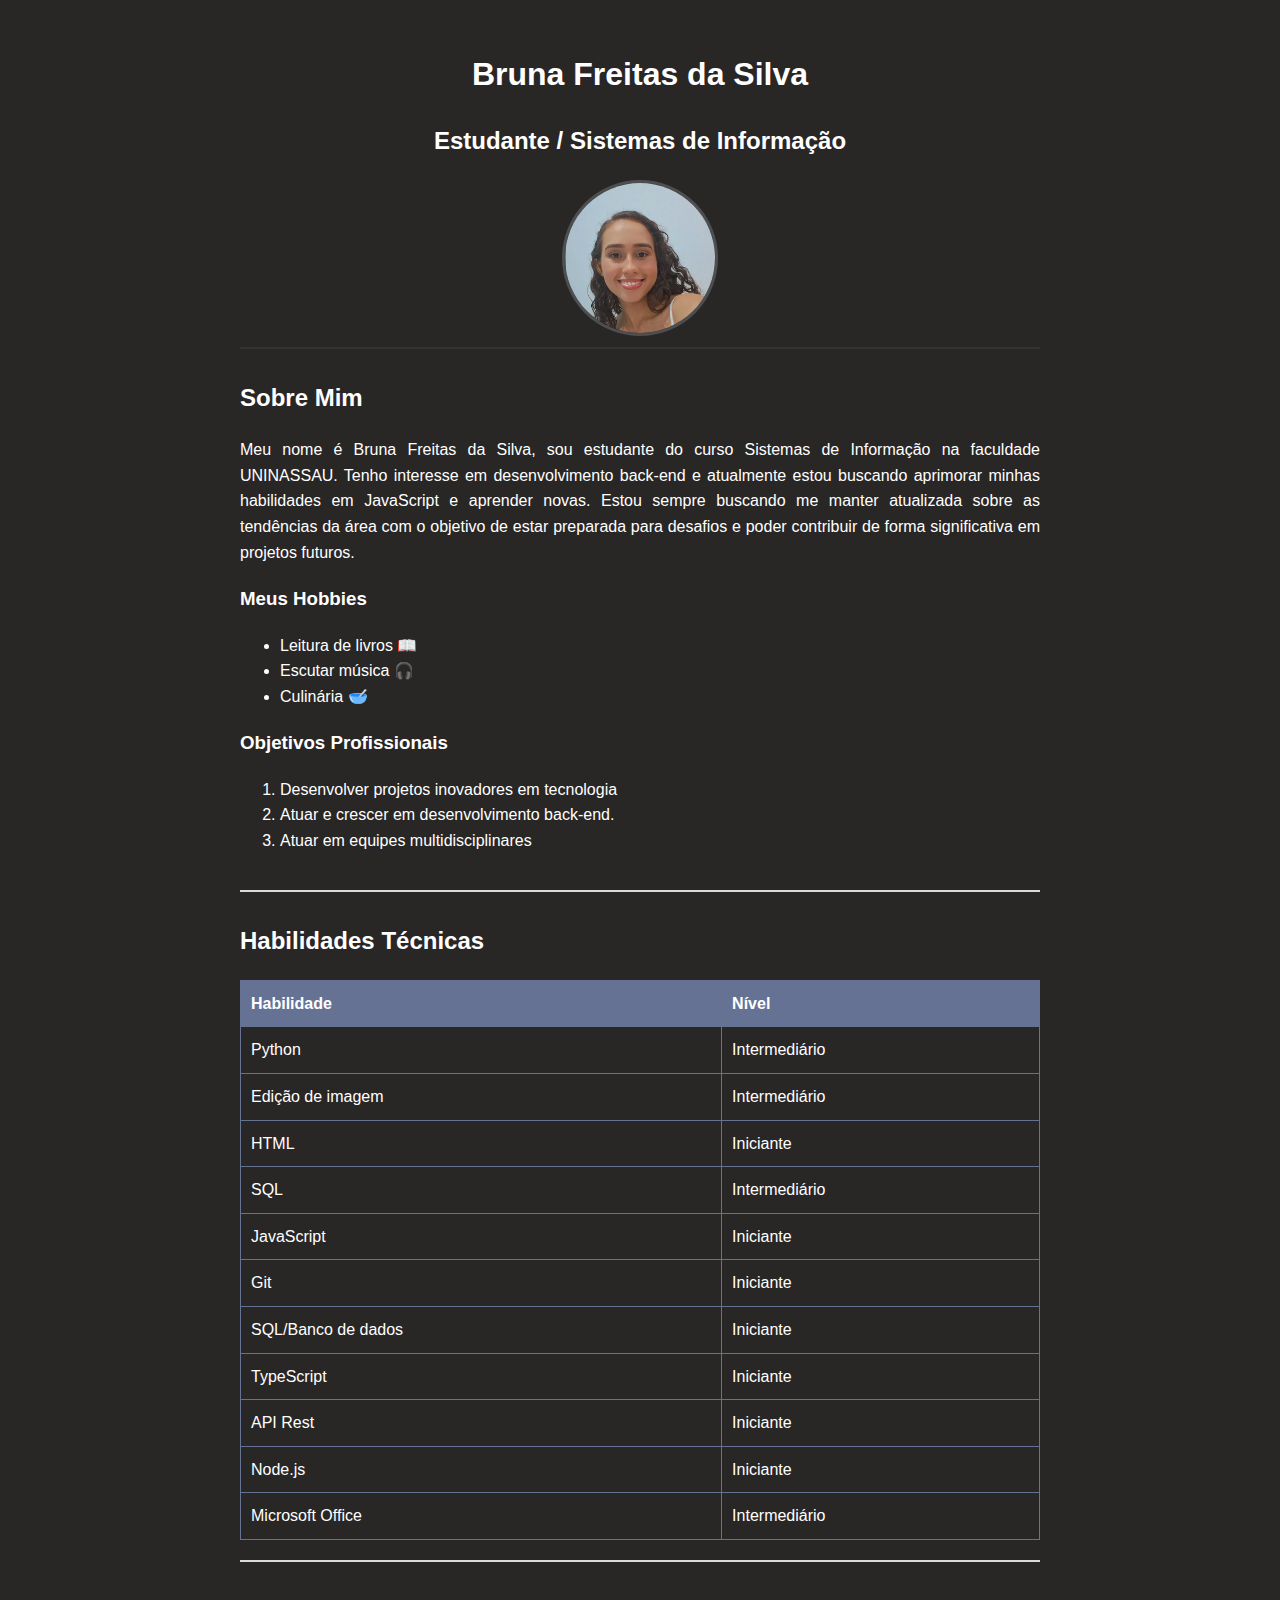
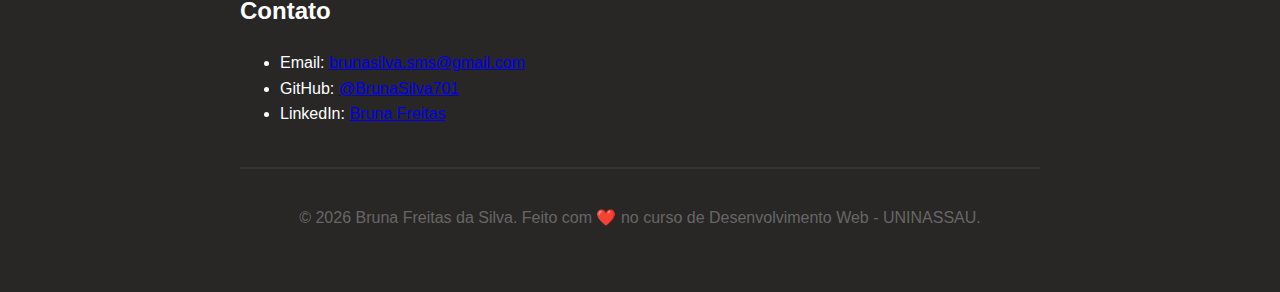
<file: exercicios/aula01/index.html>
<!DOCTYPE html>
<html lang="pt-BR">
<head>
  <meta charset="UTF-8">
  <meta name="viewport" content="width=device-width, initial-scale=1.0">
  <title>Bruna Freitas - Página de Apresentação</title>
  <style>
    body {
      font-family: 'Lucida Sans', 'Lucida Sans Regular', 'Lucida Grande', 'Lucida Sans Unicode', Geneva, Verdana, sans-serif;
      max-width: 800px;
      margin: 0 auto;
      padding: 25px;
      line-height: 1.6;
      background-color: #292626;
      color: #fff;
    }
    header {
      text-align: center;
      padding: 3px 0;
      border-bottom: 2px solid #333;
    }
    img {
      border-radius: 50%;
      border: 3px solid #4d4e50;
    }
    section {
      margin: 30px 0;
    }
    table {
      width: 100%;
      border-collapse: collapse;
    }
    th, td {
      border: 1px solid #667294;
      padding: 10px;
      text-align: left;
    }
    th {
      background-color: #667294;
      color: white;
    }
    footer {
      text-align: center;
      padding: 20px 0;
      border-top: 2px solid #333;
      margin-top: 40px;
      color: #666;
    }
    #sobre{
      text-align: justify;
    }
    .seção{
      border-bottom: 2px solid #dbdbde;
      padding-bottom: 20px;
    }
  </style>
</head>
<body>
  <!-- 
    TODO: Complete este template com suas informações!
    
    INSTRUÇÕES:
    1. Substitua "Seu Nome" pelo seu nome real
    2. Substitua a URL da imagem por uma sua (ou use https://via.placeholder.com/150)
    3. Preencha todas as seções com suas informações reais
    4. Mantenha a estrutura HTML pedida
    5. Personalize o CSS se quiser!
    
    DICA: Use o DevTools (F12) para ver como ficou!
  -->

  <header>
    <h1>Bruna Freitas da Silva</h1>
    <h2>Estudante / Sistemas de Informação</h2>
    <img src="img/imagem-curriculo.png" alt="Foto de Bruna Freitas da Silva" width="150" height="150">
  </header>

  <main>
    <section class="seção">
      <h2>Sobre Mim</h2>
      <p id="sobre">
        <!-- TODO: Escreva um parágrafo sobre você -->
        Meu nome é Bruna Freitas da Silva, sou estudante do curso Sistemas de Informação na faculdade UNINASSAU. 
        Tenho interesse em desenvolvimento back-end e atualmente estou buscando aprimorar minhas habilidades em JavaScript e aprender novas.
        Estou sempre buscando me manter atualizada sobre as tendências da área com o objetivo de estar preparada para desafios
        e poder contribuir de forma significativa em projetos futuros.
      </p>

      <h3>Meus Hobbies</h3>
      <ul>
        <!-- TODO: Liste 3 hobbies -->
        <li>Leitura de livros 📖</li>
        <li>Escutar música 🎧</li>
        <li>Culinária 🥣</li>
      </ul>

      <h3>Objetivos Profissionais</h3>
      <ol>
        <!-- TODO: Liste 3 objetivos -->
        <li>Desenvolver projetos inovadores em tecnologia</li>
        <li>Atuar e crescer em desenvolvimento back-end.</li>
        <li>Atuar em equipes multidisciplinares</li>
      </ol>
    </section>
   <!-- Adicione 5 habilidades -->
    <section class="seção">
      <h2>Habilidades Técnicas</h2>
      <table>
        <thead>
          <tr>
            <th>Habilidade</th>
            <th>Nível</th>
          </tr>
        </thead>
        <tbody>
          <tr>
            <td>Python</td>
            <td>Intermediário</td>
          </tr>
          <tr>
            <td>Edição de imagem</td>
            <td>Intermediário</td>
          </tr>
          <tr>
            <td>HTML</td>
            <td>Iniciante</td>
          </tr>
          <tr>
            <td>SQL</td>
            <td>Intermediário</td>
          </tr>
          <tr>
            <td>JavaScript</td>
            <td>Iniciante</td>
          </tr>
          <tr>
            <td>Git</td>
            <td>Iniciante</td>
          </tr>
          <tr>
            <td>SQL/Banco de dados</td>
            <td>Iniciante</td>
          </tr>
          <tr>
            <td>TypeScript</td>
            <td>Iniciante</td>
          </tr>
          <tr>
            <td>API Rest </td>
            <td>Iniciante</td>
          </tr>
          <tr>
            <td>Node.js</td>
            <td>Iniciante</td>
          </tr>
          <tr>
            <td>Microsoft Office</td>
            <td>Intermediário</td>
          </tr>
        </tbody>
      </table>
    </section>

    <section>
      <h2>Contato</h2>
      <ul>
        <!-- TODO: Atualize com seus links reais (pode usar # se não tiver) -->
        <li>Email: <a href="mailto:brunasilva.sms@gmail.com">brunasilva.sms@gmail.com</a></li>
        <li>GitHub: <a href="https://github.com/BrunaSilva701 " target="_blank">@BrunaSilva701</a></li>
        <li>LinkedIn: <a href="www.linkedin.com/in/bruna-freitasjob " target="_blank">Bruna Freitas</a></li>
      </ul>
    </section>
  </main>

  <footer>
    <p>&copy; 2026 Bruna Freitas da Silva. Feito com ❤️ no curso de Desenvolvimento Web - UNINASSAU.</p>
  </footer>
</body>
</html>
</file>
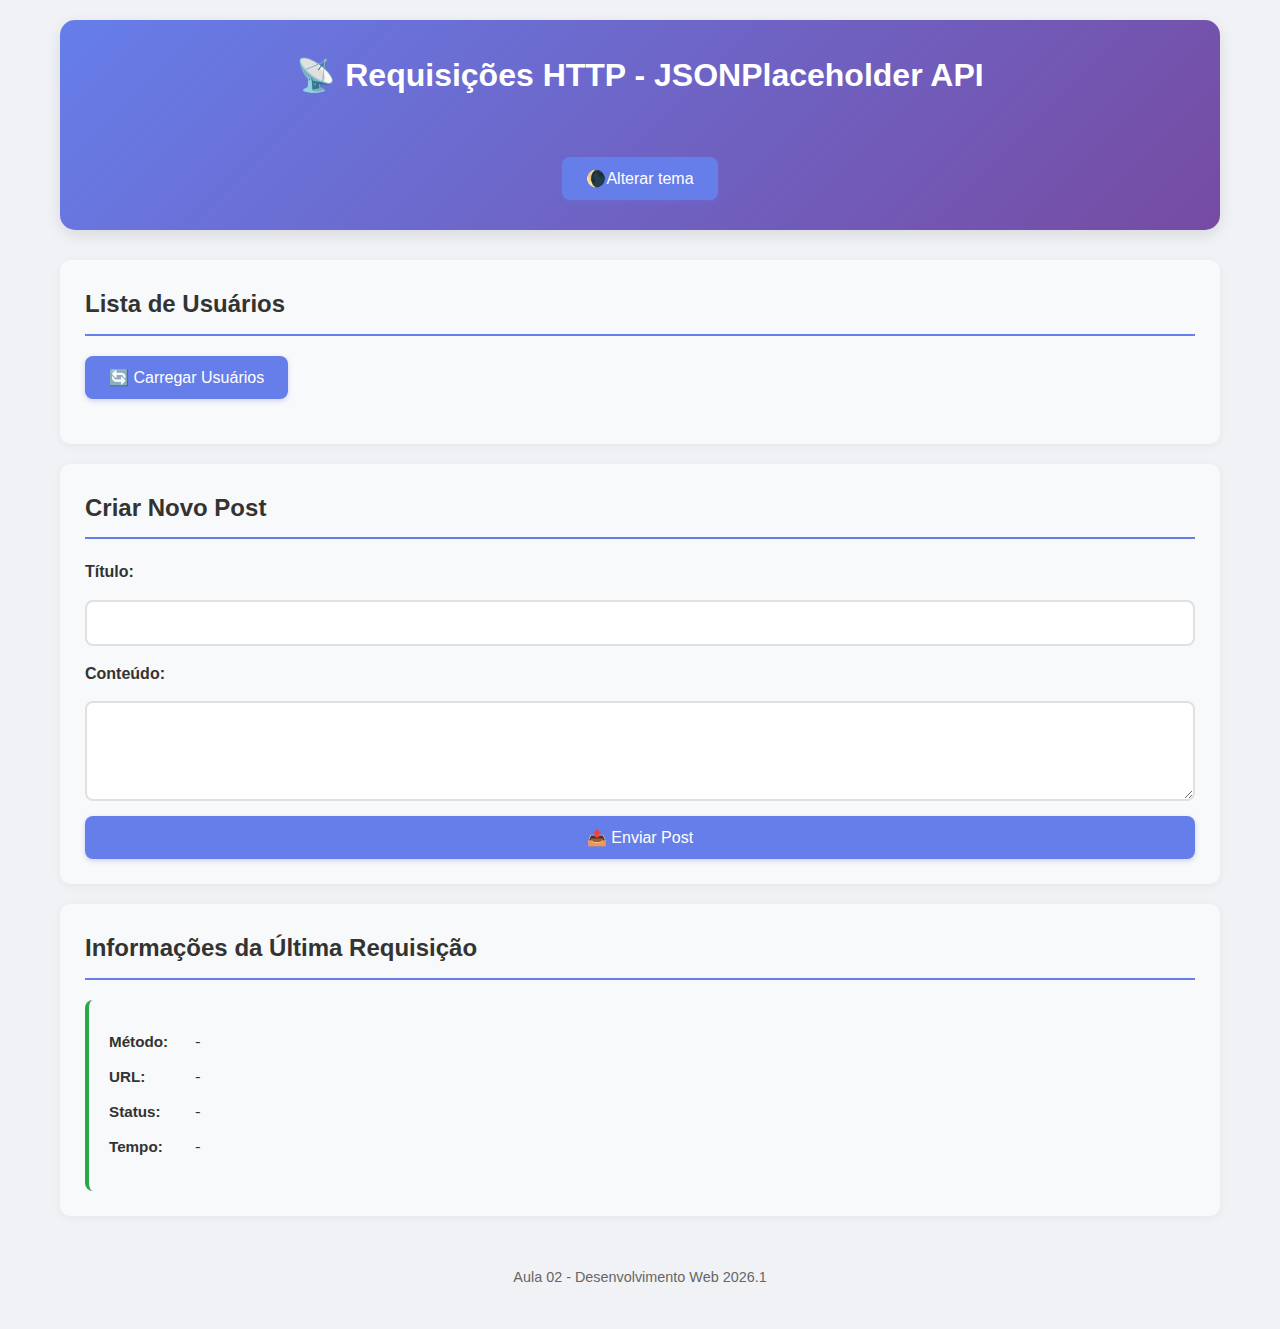
<file: exercicios/aula02/index.html>
<!DOCTYPE html>
<html lang="pt-BR">
<head>
  <meta charset="UTF-8">
  <meta name="viewport" content="width=device-width, initial-scale=1.0">
  <title>Aula 02 - Requisições HTTP</title>
  <link rel="stylesheet" href="style.css">
</head>
<body>
  <header>
    <h1>📡 Requisições HTTP - JSONPlaceholder API</h1>
    <button id="toggle-theme">🌘Alterar tema</button>
  </header>

  <main>
    <section id="usuarios-section">
      <h2>Lista de Usuários</h2>
      <button id="btn-carregar">🔄 Carregar Usuários</button>
      <div id="loading" class="hidden">Carregando...</div>
      <div id="usuarios-container"></div>
    </section>

    <section id="post-section">
      <h2>Criar Novo Post</h2>
      <form id="form-post">
        <label for="titulo">Título:</label>
        <input type="text" id="titulo" required>
        
        <label for="conteudo">Conteúdo:</label>
        <textarea id="conteudo" required></textarea>
        
        <button type="submit">📤 Enviar Post</button>
      </form>
      <div id="post-resultado"></div>
    </section>

    <section id="info-section">
      <h2>Informações da Última Requisição</h2>
      <div id="requisicao-info">
        <p><strong>Método:</strong> <span id="info-metodo">-</span></p>
        <p><strong>URL:</strong> <span id="info-url">-</span></p>
        <p><strong>Status:</strong> <span id="info-status">-</span></p>
        <p><strong>Tempo:</strong> <span id="info-tempo">-</span></p>
      </div>
    </section>
  </main>

  <footer>
    <p>Aula 02 - Desenvolvimento Web 2026.1</p>
  </footer>

  <script src="script.js"></script>
</body>
</html>
</file>
<file: exercicios/aula02/style.css>
/* Tema Light /Tema padrão*/
:root, :root[data-theme='light']{
  --bg-color: #f0f2f5;
  --section-bg: #ffffff;
  --text-color:#333333;
  --header-gradient: linear-gradient(135deg, #667eea 0%, #764ba2 100%);
  --card-bg: #f8f9fa;
  --border-color: #e0e0e0;
}

/*Tema Dark*/
:root[data-theme='dark']{
  --bg-color: #121212;
  --section-bg: #1e1e1e;
  --text-color:#e0e0e0;
  --header-gradient: linear-gradient(135deg, #2f4862 0%, #27164a 100%);
  --card-bg: #2d2d2d;
  --border-color: #444444;
}

* {
  margin: 0;
  padding: 0;
  box-sizing: border-box;
}

body {
  font-family: 'Segoe UI', Tahoma, Geneva, Verdana, sans-serif;
  line-height: 1.6;
  max-width: 1200px;
  margin: 0 auto;
  padding: 20px;
  background: var(--bg-color);
}

header {
  text-align: center;
  padding: 30px 20px;
  background: var(--header-gradient);
  color: white;
  border-radius: 15px;
  margin-bottom: 30px;
  box-shadow: 0 5px 15px rgba(0,0,0,0.1);
}

header h1 {
  font-size: 2rem;
}

main {
  display: grid;
  gap: 20px;
}

section {
  background:var(--card-bg);
  padding: 25px;
  border-radius: 10px;
  box-shadow: 0 2px 10px rgba(0,0,0,0.05);
}

section h2 {
  color: var(--text-color);
  margin-bottom: 20px;
  padding-bottom: 10px;
  border-bottom: 2px solid #667eea;
}

/* Botões */
button {
  background: #667eea;
  color: white;
  border: none;
  padding: 12px 24px;
  border-radius: 8px;
  cursor: pointer;
  font-size: 1rem;
  transition: all 0.3s ease;
  box-shadow: 0 2px 5px rgba(102, 126, 234, 0.3);
}

button:hover {
  background: #5568d3;
  transform: translateY(-2px);
  box-shadow: 0 4px 10px rgba(102, 126, 234, 0.4);
}

button:active {
  transform: translateY(0);
}

#toggle-theme{
  margin-top: 5%;
}

/* Loading */
#loading {
  text-align: center;
  padding: 20px;
  color: #667eea;
  font-weight: bold;
}

#loading.hidden {
  display: none;
}

/* Cards de usuários */
#usuarios-container {
  display: grid;
  grid-template-columns: repeat(auto-fill, minmax(250px, 1fr));
  gap: 15px;
  margin-top: 20px;
}

.user-card {
  background: var(--card-bg);
  padding: 20px;
  border-radius: 10px;
  border-left: 4px solid #667eea;
  transition: transform 0.2s ease;
}

.user-card:hover {
  transform: translateX(5px);
  box-shadow: 0 5px 15px rgba(0,0,0,0.1);
}

.user-card h3 {
  color:var(--text-color);
  margin-bottom: 10px;
}

.user-card p {
  color:var(--text-color);
  font-size: 0.9rem;
  margin: 5px 0;
}

/* Formulário */
form {
  display: flex;
  flex-direction: column;
  gap: 15px;
}

label {
  font-weight: bold;
  color: var(--text-color);
}

input[type="text"],
textarea {
  padding: 12px;
  border: 2px solid var(--border-color);
  border-radius: 8px;
  font-family: inherit;
  font-size: 1rem;
  transition: border-color 0.3s ease;
}

input[type="text"]:focus,
textarea:focus {
  outline: none;
  border-color: #667eea;
}

textarea {
  min-height: 100px;
  resize: vertical;
}

/* Mensagens */
.success {
  background: #d4edda;
  border: 1px solid #c3e6cb;
  color: #155724;
  padding: 15px;
  border-radius: 8px;
  margin-top: 15px;
}

.error {
  background: #f8d7da;
  border: 1px solid #f5c6cb;
  color: #721c24;
  padding: 15px;
  border-radius: 8px;
  margin-top: 15px;
}

/* Info da requisição */
#requisicao-info {
  background: var(--card-bg);
  padding: 20px;
  border-radius: 8px;
  border-left: 4px solid #28a745;
}

#requisicao-info p {
  margin: 10px 0;
  font-size: 0.95rem;
}

#requisicao-info strong {
  color: var(--text-color);
  display: inline-block;
  min-width: 80px;
}

#requisicao-info span {
  color: var(--text-color);
  font-family: 'Courier New', monospace;
}

/* Footer */
footer {
  text-align: center;
  padding: 20px;
  margin-top: 30px;
  color: #666;
  font-size: 0.9rem;
}

/* Responsividade */
@media (max-width: 768px) {
  body {
    padding: 10px;
  }
  
  header h1 {
    font-size: 1.5rem;
  }
  
  #usuarios-container {
    grid-template-columns: 1fr;
  }
  
  section {
    padding: 15px;
  }
}

/* Animações */
@keyframes fadeIn {
  from {
    opacity: 0;
    transform: translateY(20px);
  }
  to {
    opacity: 1;
    transform: translateY(0);
  }
}

.user-card {
  animation: fadeIn 0.5s ease;
}

/* Loading spinner */
#loading::after {
  content: '';
  display: inline-block;
  width: 20px;
  height: 20px;
  border: 3px solid #667eea;
  border-top-color: transparent;
  border-radius: 50%;
  animation: spin 1s linear infinite;
  margin-left: 10px;
  vertical-align: middle;
}

@keyframes spin {
  to { transform: rotate(360deg); }
}
</file>
